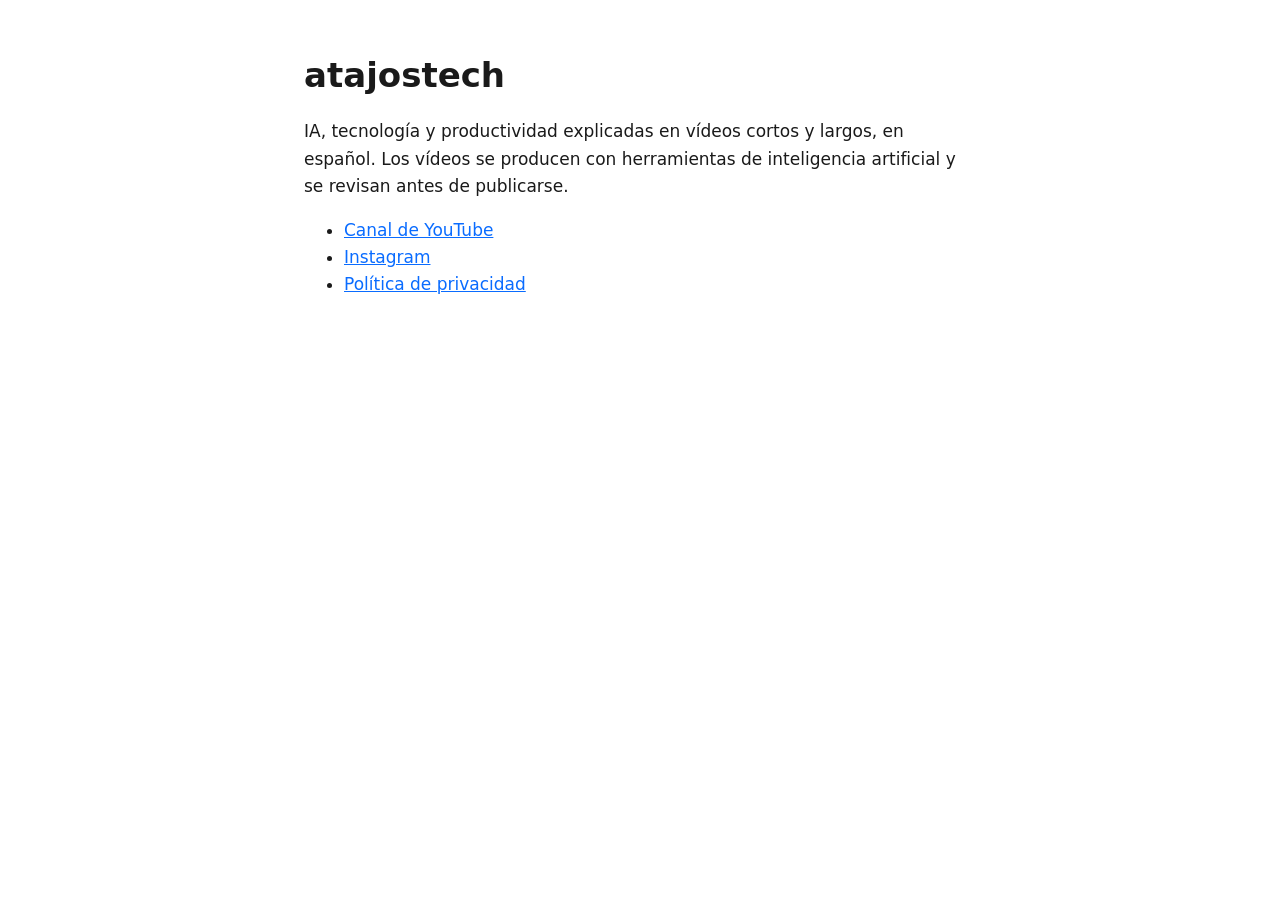
<file: index.html>
<!doctype html>
<html lang="es"><head><meta charset="utf-8"><meta name="viewport" content="width=device-width,initial-scale=1">
<title>atajostech</title><link rel="stylesheet" href="estilo.css"></head><body>
<h1>atajostech</h1>
<p>IA, tecnología y productividad explicadas en vídeos cortos y largos, en español. Los vídeos se producen con herramientas de inteligencia artificial y se revisan antes de publicarse.</p>
<ul>
<li><a href="https://www.youtube.com/@atajostech">Canal de YouTube</a></li>
<li><a href="https://www.instagram.com/atajostech/">Instagram</a></li>
<li><a href="privacidad.html">Política de privacidad</a></li>
</ul>
</body></html>
</file>
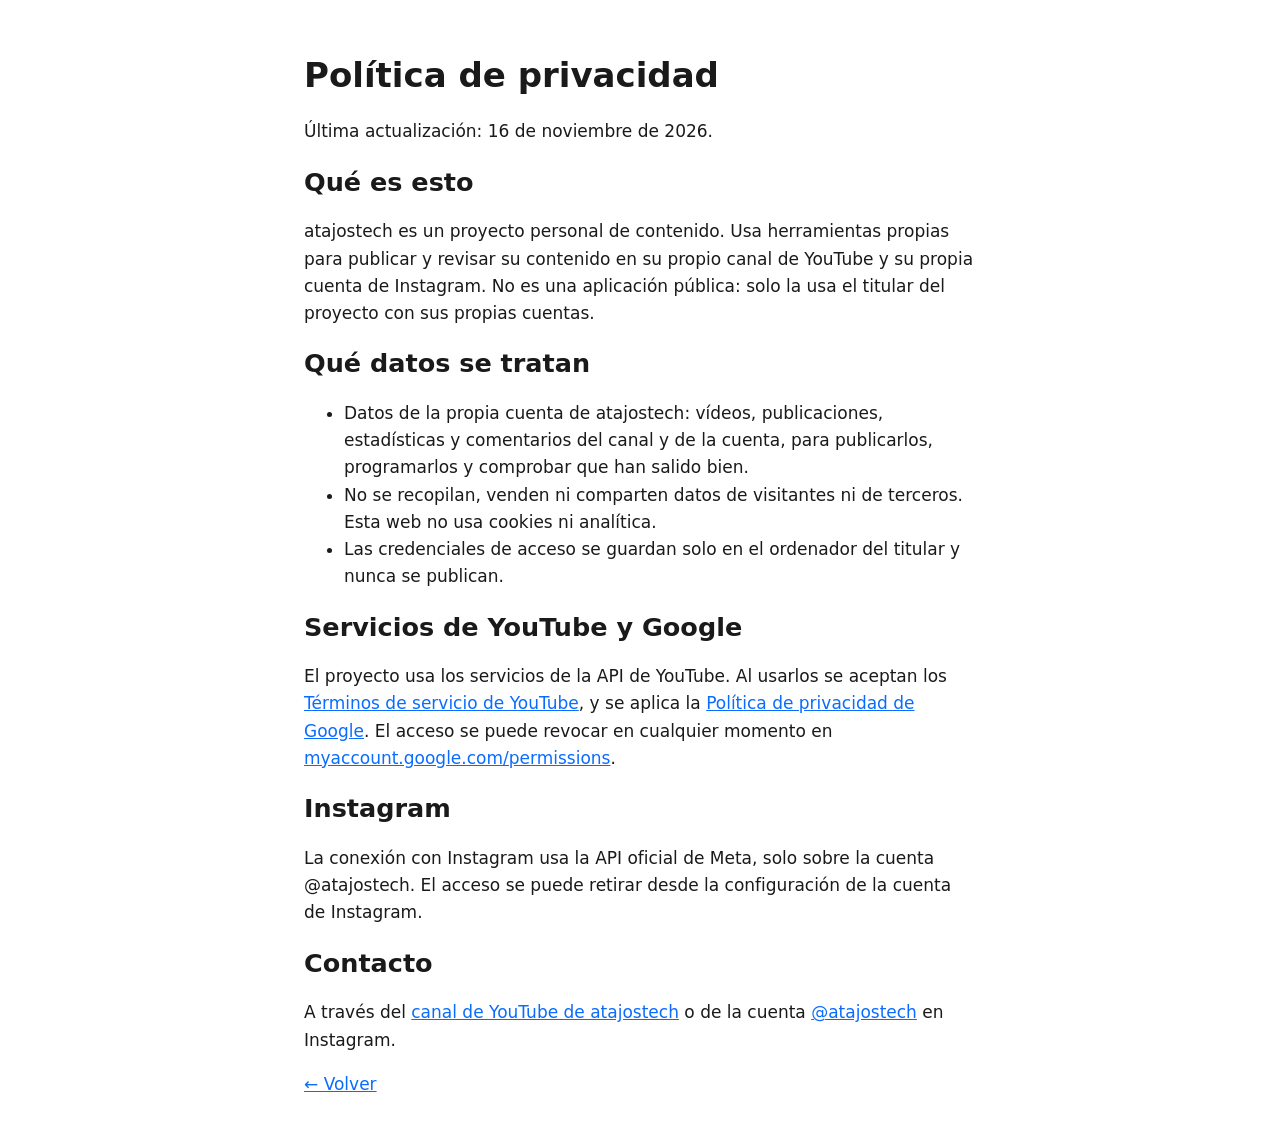
<file: privacidad.html>
<!doctype html>
<html lang="es"><head><meta charset="utf-8"><meta name="viewport" content="width=device-width,initial-scale=1">
<title>Política de privacidad · atajostech</title><link rel="stylesheet" href="estilo.css"></head><body>
<h1>Política de privacidad</h1>
<p>Última actualización: 16 de noviembre de 2026.</p>
<h2>Qué es esto</h2>
<p>atajostech es un proyecto personal de contenido. Usa herramientas propias para publicar y revisar su contenido en su propio canal de YouTube y su propia cuenta de Instagram. No es una aplicación pública: solo la usa el titular del proyecto con sus propias cuentas.</p>
<h2>Qué datos se tratan</h2>
<ul>
<li>Datos de la propia cuenta de atajostech: vídeos, publicaciones, estadísticas y comentarios del canal y de la cuenta, para publicarlos, programarlos y comprobar que han salido bien.</li>
<li>No se recopilan, venden ni comparten datos de visitantes ni de terceros. Esta web no usa cookies ni analítica.</li>
<li>Las credenciales de acceso se guardan solo en el ordenador del titular y nunca se publican.</li>
</ul>
<h2>Servicios de YouTube y Google</h2>
<p>El proyecto usa los servicios de la API de YouTube. Al usarlos se aceptan los <a href="https://www.youtube.com/t/terms">Términos de servicio de YouTube</a>, y se aplica la <a href="https://policies.google.com/privacy">Política de privacidad de Google</a>. El acceso se puede revocar en cualquier momento en <a href="https://myaccount.google.com/permissions">myaccount.google.com/permissions</a>.</p>
<h2>Instagram</h2>
<p>La conexión con Instagram usa la API oficial de Meta, solo sobre la cuenta @atajostech. El acceso se puede retirar desde la configuración de la cuenta de Instagram.</p>
<h2>Contacto</h2>
<p>A través del <a href="https://www.youtube.com/@atajostech">canal de YouTube de atajostech</a> o de la cuenta <a href="https://www.instagram.com/atajostech/">@atajostech</a> en Instagram.</p>
<p><a href="index.html">← Volver</a></p>
</body></html>
</file>
<file: estilo.css>
:root{--fondo:#fff;--texto:#1a1a1a;--acento:#0a6cff}
@media(prefers-color-scheme:dark){:root{--fondo:#111;--texto:#eee;--acento:#6aa8ff}}
body{background:var(--fondo);color:var(--texto);font:17px/1.6 system-ui,sans-serif;max-width:42rem;margin:0 auto;padding:2rem 1rem}
a{color:var(--acento)}h1,h2{line-height:1.2}
</file>
